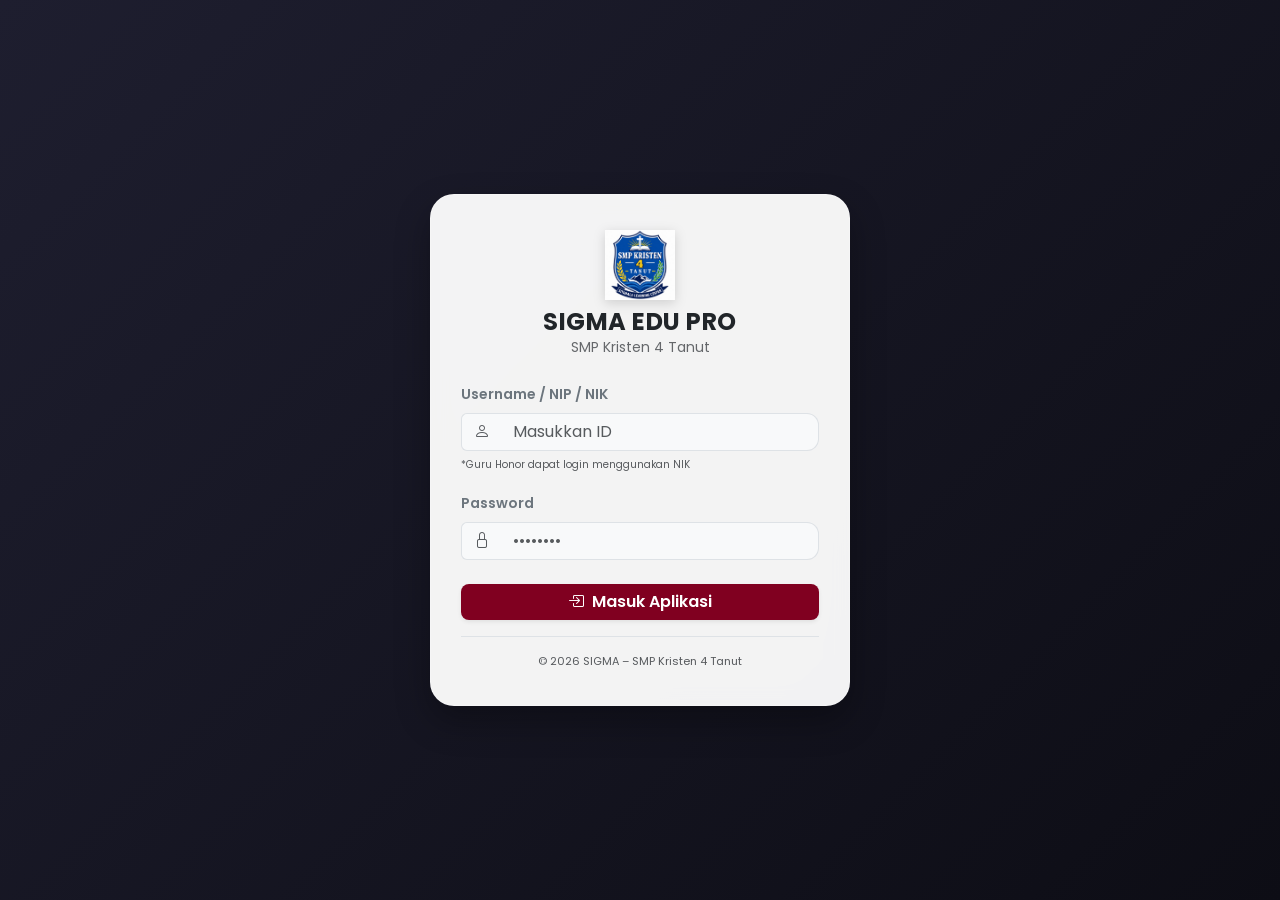
<file: index.html>
<!DOCTYPE html>
<html lang="id">
<head>
    <meta charset="UTF-8">
    <meta name="viewport" content="width=device-width, initial-scale=1.0">
    <title>Login - SIGMA EDU PRO</title>

    <!-- Favicon untuk Menghilangkan Eror 404 di Browser -->
    <link rel="icon" type="image/jpeg" href="logo-sekolah.jpg">

    <!-- Manifest untuk Fitur PWA / Install Offline -->
    <link rel="manifest" href="manifest.json">
    <meta name="theme-color" content="#800020">

    <!-- Bootstrap & Icons -->
    <link href="https://cdn.jsdelivr.net/npm/bootstrap@5.3.3/dist/css/bootstrap.min.css" rel="stylesheet">
    <link href="https://cdn.jsdelivr.net/npm/bootstrap-icons@1.11.3/font/bootstrap-icons.css" rel="stylesheet">
    <link href="https://fonts.googleapis.com/css2?family=Poppins:wght@300;400;500;600;700&display=swap" rel="stylesheet">

    <!-- CSS Lokal -->
    <link rel="stylesheet" href="css/style.css">
    <link rel="stylesheet" href="css/responsive.css">

    <style>
        body {
            font-family: 'Poppins', sans-serif;
            background: linear-gradient(135deg, #1e1e2f 0%, #0d0d15 100%);
            min-height: 100vh;
            display: flex;
            align-items: center;
            justify-content: center;
            margin: 0;
            padding: 15px;
        }

        .login-card {
            background: rgba(255, 255, 255, 0.95);
            backdrop-filter: blur(10px);
            border-radius: 24px;
            box-shadow: 0 15px 35px rgba(0,0,0,0.3);
            max-width: 420px;
            width: 100%;
            padding: 35px 30px;
            border: 1px solid rgba(255,255,255,0.2);
        }

        .btn-maroon {
            background: #800020;
            color: #ffffff;
            font-weight: 600;
            border: none;
            transition: all 0.3s ease;
        }

        .btn-maroon:hover {
            background: #5e0018;
            color: #ffffff;
            transform: translateY(-2px);
        }

        .form-control:focus {
            border-color: #800020;
            box-shadow: 0 0 0 0.25rem rgba(128, 0, 32, 0.15);
        }
    </style>
</head>
<body>

<div class="login-card">
    <!-- Header Logo & Sekolah -->
    <div class="text-center mb-4">
        <img src="logo-sekolah.jpg" alt="Logo SMP Kristen 4 Tanut" class="img-fluid mb-2" style="max-height: 70px; filter: drop-shadow(0px 3px 6px rgba(0,0,0,0.15));">
        <h4 class="fw-bold mb-0 text-dark" style="letter-spacing: 0.5px;">SIGMA EDU PRO</h4>
        <p class="text-muted small mb-0">SMP Kristen 4 Tanut</p>
    </div>

    <!-- FORM LOGIN -->
    <form id="formLogin">
        <!-- Input Username -->
        <div class="mb-3">
            <label for="loginUser" class="form-label text-secondary small fw-semibold">Username / NIP / NIK</label>
            <div class="input-group">
                <span class="input-group-text bg-light border-end-0 text-muted"><i class="bi bi-person"></i></span>
                <input type="text" class="form-control bg-light border-start-0" id="loginUser" placeholder="Masukkan ID" required autocomplete="username">
            </div>
            <span class="text-muted" style="font-size: 10px;">*Guru Honor dapat login menggunakan NIK</span>
        </div>

        <!-- Input Password -->
        <div class="mb-4">
            <label for="loginPass" class="form-label text-secondary small fw-semibold">Password</label>
            <div class="input-group">
                <span class="input-group-text bg-light border-end-0 text-muted"><i class="bi bi-lock"></i></span>
                <input type="password" class="form-control bg-light border-start-0" id="loginPass" placeholder="••••••••" required autocomplete="current-password">
            </div>
        </div>

        <!-- Tombol Submit -->
        <button type="submit" class="btn btn-maroon w-100 py-2.5 rounded-3 shadow-sm mb-3">
            <i class="bi bi-box-arrow-in-right me-2"></i>Masuk Aplikasi
        </button>
    </form>

    <!-- Footer Card -->
    <div class="text-center text-muted border-top pt-3" style="font-size: 11px;">
        © 2026 SIGMA – SMP Kristen 4 Tanut
    </div>
</div>

<!-- SCRIPT LOKAL -->
<script src="js/db.js"></script>
<script src="js/auth.js"></script>
<!-- Registrasi Service Worker untuk Akses Offline -->
<script>
  if ('serviceWorker' in navigator) {
    window.addEventListener('load', () => {
      navigator.serviceWorker.register('./sw.js')
        .then(reg => console.log('Aplikasi Siap Digunakan Secara Offline!', reg.scope))
        .catch(err => console.error('Gagal mendaftarkan Service Worker:', err));
    });
  }
</script>
</body>
</html>
</file>
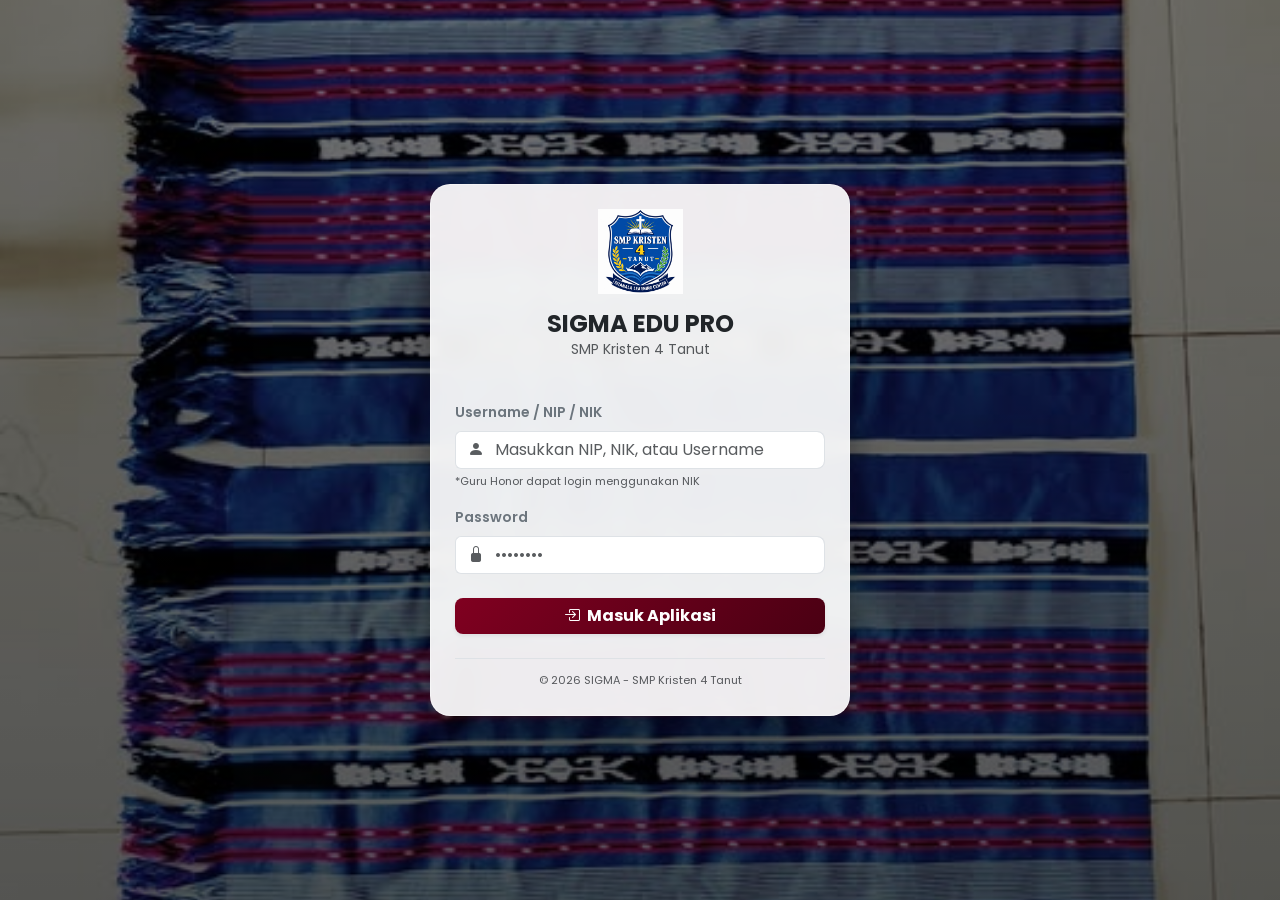
<file: pages/login.html>
<!DOCTYPE html>
<html lang="id">
<head>
    <meta charset="UTF-8">
    <meta name="viewport" content="width=device-width, initial-scale=1.0">
    <title>Login - SIGMA EDU PRO</title>
    
    <!-- Framework & Fonts -->
    <link href="https://cdn.jsdelivr.net/npm/bootstrap@5.3.3/dist/css/bootstrap.min.css" rel="stylesheet">
    <link href="https://cdn.jsdelivr.net/npm/bootstrap-icons@1.11.3/font/bootstrap-icons.css" rel="stylesheet">
    <link href="https://fonts.googleapis.com/css2?family=Poppins:wght@300;400;500;600;700&display=swap" rel="stylesheet">
    
    <style>
        body {
            font-family: 'Poppins', sans-serif;
            /* Mengambil gambar tenun.jpg di luar folder pages (../tenun.jpg) */
            background: linear-gradient(rgba(0, 0, 0, 0.55), rgba(0, 0, 0, 0.65)), 
                        url('../tenun.jpg') no-repeat center center fixed;
            background-size: cover;
            min-height: 100vh;
            display: flex;
            align-items: center;
            justify-content: center;
            margin: 0;
            padding: 20px;
        }

        .card-login {
            background: rgba(255, 255, 255, 0.92);
            backdrop-filter: blur(10px);
            -webkit-backdrop-filter: blur(10px);
            border: 1px solid rgba(255, 255, 255, 0.4);
            border-radius: 20px;
            box-shadow: 0 15px 35px rgba(0, 0, 0, 0.4);
            width: 100%;
            max-width: 420px;
        }

        .btn-maroon {
            background: linear-gradient(135deg, #800020 0%, #4a0013 100%);
            color: #ffffff;
            border: none;
            transition: all 0.3s ease;
        }

        .btn-maroon:hover {
            background: linear-gradient(135deg, #990026 0%, #66001a 100%);
            color: #ffffff;
            transform: translateY(-2px);
            box-shadow: 0 5px 15px rgba(128, 0, 32, 0.4);
        }

        .form-control:focus {
            border-color: #800020;
            box-shadow: 0 0 0 0.25rem rgba(128, 0, 32, 0.15);
        }
    </style>
</head>
<body>

<div class="card card-login p-4">
    <div class="text-center mb-4">
        <!-- Logo Sekolah diambil dari folder root (../logo-sekolah.jpg) -->
        <img src="../logo-sekolah.jpg" alt="Logo SMP Kristen 4 Tanut" style="max-height: 85px;" class="mb-3">
        <h4 class="fw-bold text-dark mb-0">SIGMA EDU PRO</h4>
        <p class="text-muted small">SMP Kristen 4 Tanut</p>
    </div>

    <form id="formLogin">
        <div class="mb-3">
            <label class="form-label fw-semibold small text-secondary">Username / NIP / NIK</label>
            <div class="input-group">
                <span class="input-group-text bg-white border-end-0"><i class="bi bi-person-fill text-muted"></i></span>
                <input type="text" id="loginUser" class="form-control border-start-0 ps-0 rounded-end-3" placeholder="Masukkan NIP, NIK, atau Username" required>
            </div>
            <div class="form-text text-muted mt-1" style="font-size: 11px;">
                *Guru Honor dapat login menggunakan NIK
            </div>
        </div>

        <div class="mb-4">
            <label class="form-label fw-semibold small text-secondary">Password</label>
            <div class="input-group">
                <span class="input-group-text bg-white border-end-0"><i class="bi bi-lock-fill text-muted"></i></span>
                <input type="password" id="loginPass" class="form-control border-start-0 ps-0 rounded-end-3" placeholder="••••••••" required>
            </div>
        </div>

        <button type="submit" class="btn btn-maroon w-100 fw-bold py-2.5 rounded-3 shadow-sm">
            <i class="bi bi-box-arrow-in-right me-1"></i> Masuk Aplikasi
        </button>
    </form>

    <div class="text-center mt-4 pt-2 border-top">
        <small class="text-muted" style="font-size: 11px;">&copy; 2026 SIGMA - SMP Kristen 4 Tanut</small>
    </div>
</div>

<!-- JavaScript Modul -->
<script src="../js/db.js"></script>
<script src="../js/auth.js?v=1.0.4"></script>
    <!-- Register Service Worker untuk Fitur Offline -->
<script>
  if ('serviceWorker' in navigator) {
    window.addEventListener('load', () => {
      navigator.serviceWorker.register('../sw.js') // ganti './sw.js' jika di index.html
        .then((reg) => console.log('Aplikasi Siap Digunakan Secara Offline!', reg.scope))
        .catch((err) => console.log('Gagal mendaftarkan Offline Mode:', err));
    });
  }
</script>
</body>
</html>
</file>
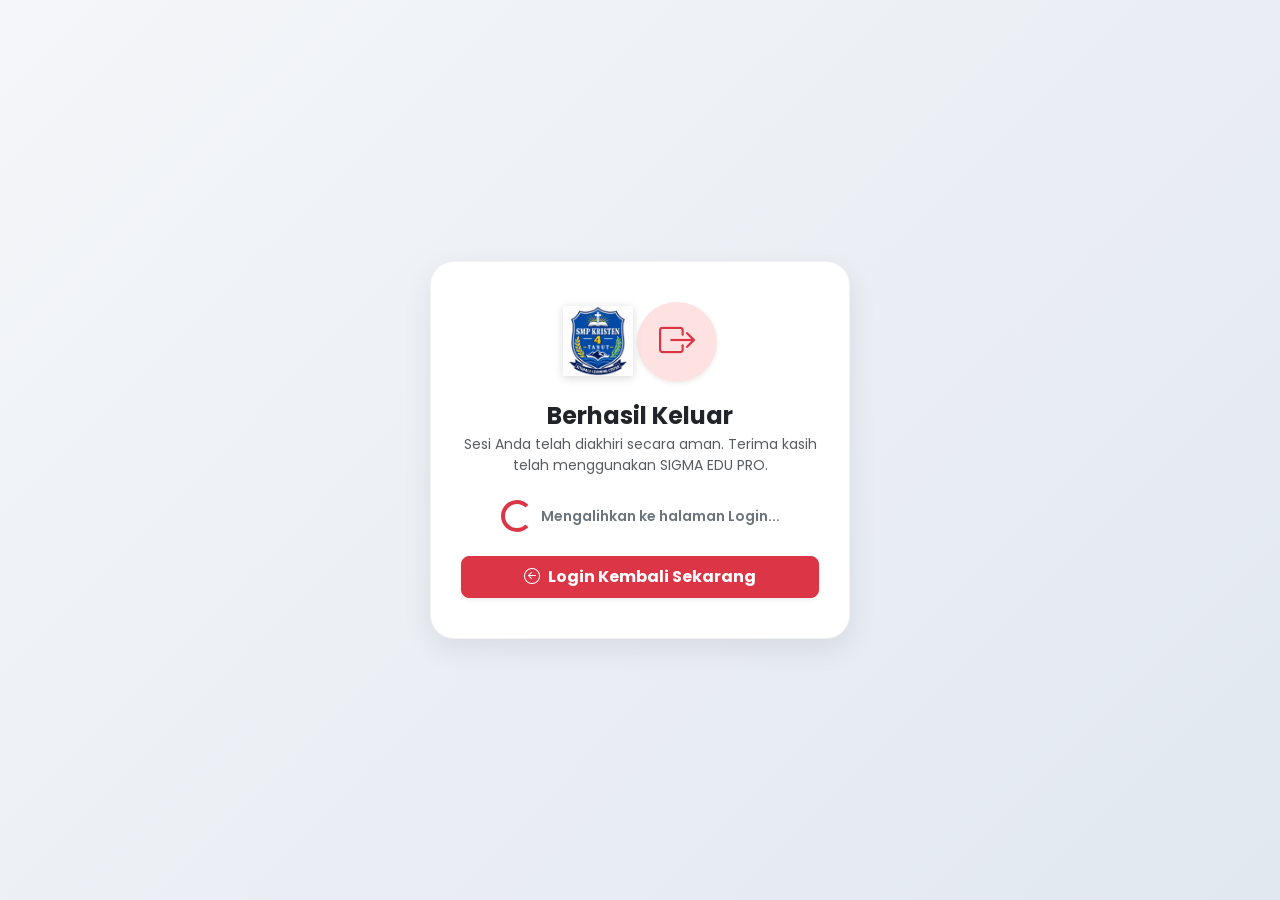
<file: pages/logout.html>
<!DOCTYPE html>
<html lang="id">
<head>
    <meta charset="UTF-8">
    <meta name="viewport" content="width=device-width, initial-scale=1.0">
    <title>Logout - SIGMA EDU PRO</title>

    <!-- Bootstrap & Icons -->
    <link href="https://cdn.jsdelivr.net/npm/bootstrap@5.3.3/dist/css/bootstrap.min.css" rel="stylesheet">
    <link href="https://cdn.jsdelivr.net/npm/bootstrap-icons@1.11.3/font/bootstrap-icons.css" rel="stylesheet">
    <link href="https://fonts.googleapis.com/css2?family=Poppins:wght@300;400;500;600;700&display=swap" rel="stylesheet">

    <style>
        body {
            font-family: 'Poppins', sans-serif;
            background: linear-gradient(135deg, #f4f6f9 0%, #e2e8f0 100%);
            min-height: 100vh;
            display: flex;
            align-items: center;
            justify-content: center;
            margin: 0;
        }

        .logout-card {
            background: #ffffff;
            border-radius: 24px;
            box-shadow: 0 10px 30px rgba(0, 0, 0, 0.08);
            padding: 40px 30px;
            max-width: 420px;
            width: 90%;
            text-align: center;
            border: 1px solid rgba(0, 0, 0, 0.05);
        }

        .icon-circle {
            width: 80px;
            height: 80px;
            background-color: #fee2e2;
            color: #dc3545;
            border-radius: 50%;
            display: inline-flex;
            align-items: center;
            justify-content: center;
            margin-bottom: 20px;
            font-size: 36px;
        }

        .spinner-border {
            width: 2rem;
            height: 2rem;
        }
    </style>
</head>
<body>

<div class="logout-card">
    <!-- Logo Sekolah -->
    <img src="../logo-sekolah.jpg" alt="Logo SMP Kristen 4 Tanut" class="img-fluid mb-3" style="max-height: 70px; filter: drop-shadow(0px 2px 4px rgba(0,0,0,0.15));">

    <div class="icon-circle shadow-sm">
        <i class="bi bi-box-arrow-right"></i>
    </div>

    <h4 class="fw-bold text-dark mb-1">Berhasil Keluar</h4>
    <p class="text-muted small mb-4">Sesi Anda telah diakhiri secara aman. Terima kasih telah menggunakan SIGMA EDU PRO.</p>

    <!-- Indicator Loading Pengalihan -->
    <div class="d-flex align-items-center justify-content-center gap-2 mb-4 text-primary">
        <div class="spinner-border text-danger" role="status"></div>
        <span class="small fw-semibold text-secondary">Mengalihkan ke halaman Login...</span>
    </div>

    <a href="../index.html" class="btn btn-danger w-100 rounded-3 fw-bold py-2 shadow-sm">
        <i class="bi bi-arrow-left-circle me-2"></i>Login Kembali Sekarang
    </a>
</div>

<!-- SCRIPT PEMBERSIHAN SESI & REDIRECT -->
<script src="../js/db.js"></script>
<script>
    // Menghapus data sesi login pengguna saat halaman dibuka
    localStorage.removeItem("currentUser");
    sessionStorage.clear();

    // Mengalihkan secara otomatis ke halaman login (index.html) dalam 2.5 detik
    setTimeout(function() {
        window.location.href = "../index.html";
    }, 2500);
</script>
<!-- Register Service Worker untuk Fitur Offline -->
<script>
  if ('serviceWorker' in navigator) {
    window.addEventListener('load', () => {
      navigator.serviceWorker.register('../sw.js') // ganti './sw.js' jika di index.html
        .then((reg) => console.log('Aplikasi Siap Digunakan Secara Offline!', reg.scope))
        .catch((err) => console.log('Gagal mendaftarkan Offline Mode:', err));
    });
  }
</script>
</body>
</html>
</file>
<file: css/style.css>
/* ===========================================
   SIGMA EDU PRO
   Style Utama
=========================================== */

*{
    margin:0;
    padding:0;
    box-sizing:border-box;
}

body{
    font-family:'Poppins',sans-serif;
    background:linear-gradient(135deg,#0f172a,#1e3a8a,#2563eb);
    min-height:100vh;
    color:#fff;
}

/* Login */
.login-container{
    min-height:100vh;
    display:flex;
    justify-content:center;
    align-items:center;
    padding:20px;
}

.login-card{
    width:420px;
    background:rgba(255,255,255,.12);
    backdrop-filter:blur(12px);
    border-radius:20px;
    padding:35px;
    box-shadow:0 10px 30px rgba(0,0,0,.35);
}

.login-card h1{
    text-align:center;
    margin-bottom:10px;
    font-size:30px;
    font-weight:700;
}

.login-card p{
    text-align:center;
    opacity:.9;
    margin-bottom:25px;
}

.form-control{
    border-radius:12px;
}

.btn-login{
    width:100%;
    border-radius:12px;
    padding:12px;
    font-weight:bold;
}
</file>
<file: css/responsive.css>
/* =======================================
   SIGMA EDU PRO
   Responsive Style
======================================= */

@media (max-width:992px){

.sidebar{

    min-height:auto;

}

.card{

    margin-bottom:20px;

}

}

@media (max-width:768px){

h1,h2,h3{

    font-size:22px;

}

.navbar-brand{

    font-size:18px;

}

.card{

    border-radius:15px;

}

}

@media (max-width:576px){

body{

    font-size:14px;

}

.sidebar{

    padding:10px;

}

.card{

    margin-bottom:15px;

}

}
</file>
